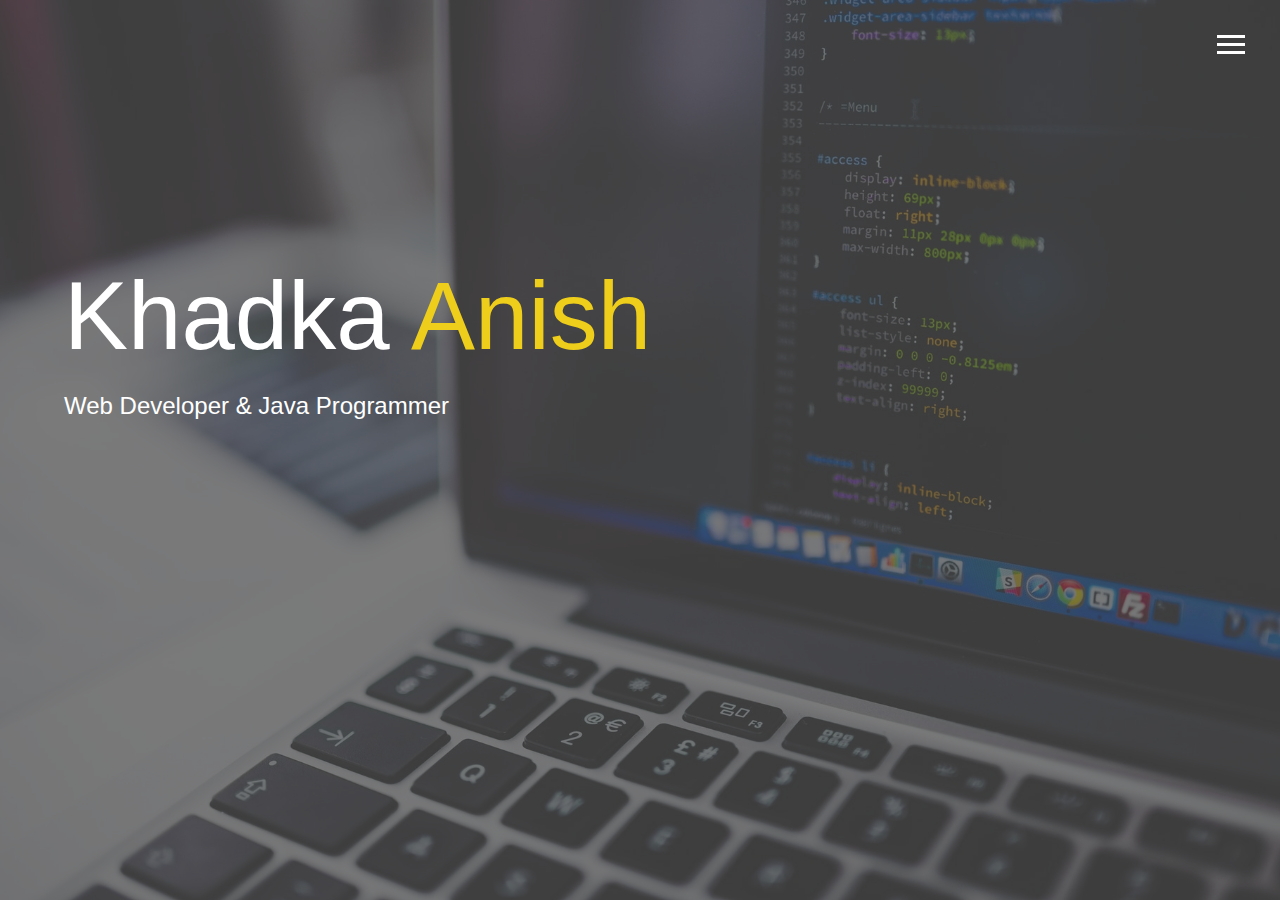
<file: index.html>
<!DOCTYPE html>
<html lang="en">
  <head>
    <meta charset="UTF-8" />
    <meta name="viewport" content="width=device-width, initial-scale=1.0" />
    <meta http-equiv="X-UA-Compatible" content="ie=edge" />
    <title>Your Name | Portfolio</title>
    <link rel="stylesheet" href="style.css" />
    <link
      rel="stylesheet"
      href="https://use.fontawesome.com/releases/v5.5.0/css/all.css"
      integrity="sha384-B4dIYHKNBt8Bc12p+WXckhzcICo0wtJAoU8YZTY5qE0Id1GSseTk6S+L3BlXeVIU"
      crossorigin="anonymous"
    />
  </head>
  <body id="bg-img">
    <div class="overlay"></div>
    <header>
      <div class="hamburger">
        <div class="hamburger-line"></div>
        <div class="hamburger-line"></div>
        <div class="hamburger-line"></div>
      </div>

      <nav class="menu">
        <div class="menu-branding"><div class="portrait"></div></div>
        <ul class="menu-nav">
          <li class="nav-item">
            <a href="index.html" class="nav-link">Home</a>
          </li>
          <li class="nav-item">
            <a href="about.html" class="nav-link">About Me</a>
          </li>
          <li class="nav-item">
            <a href="work.html" class="nav-link">Work</a>
          </li>
          <li class="nav-item">
            <a href="contact.html" class="nav-link">Contact</a>
          </li>
        </ul>
      </nav>
    </header>

    <main id="home">
      <h1 class="lg-heading">Khadka <span class="text-secondary">Anish</span></h1>
      <h2 class="small-heading">Web Developer & Java Programmer</h2>
      <div class="icons">
        <a href="#!"><i class="fab fa-twitter fa-2x"></i></a>
        <a href="https://www.facebook.com/anis.khadka.184" target="_blank"
          ><i class="fab fa-facebook fa-2x"></i
        ></a>
        <a
          href="https://gmail.com/in/lostanarchy00000/"
          target="_blank"
          ><i class="fab fa-linkedin fa-2x"></i
        ></a>
        <a href="https://github.com/KhadkaAnish" target="_blank"
          ><i class="fab fa-github fa-2x"></i
        ></a>
      </div>
    </main>
    <script src="app.js"></script>
  </body>
</html>
</file>
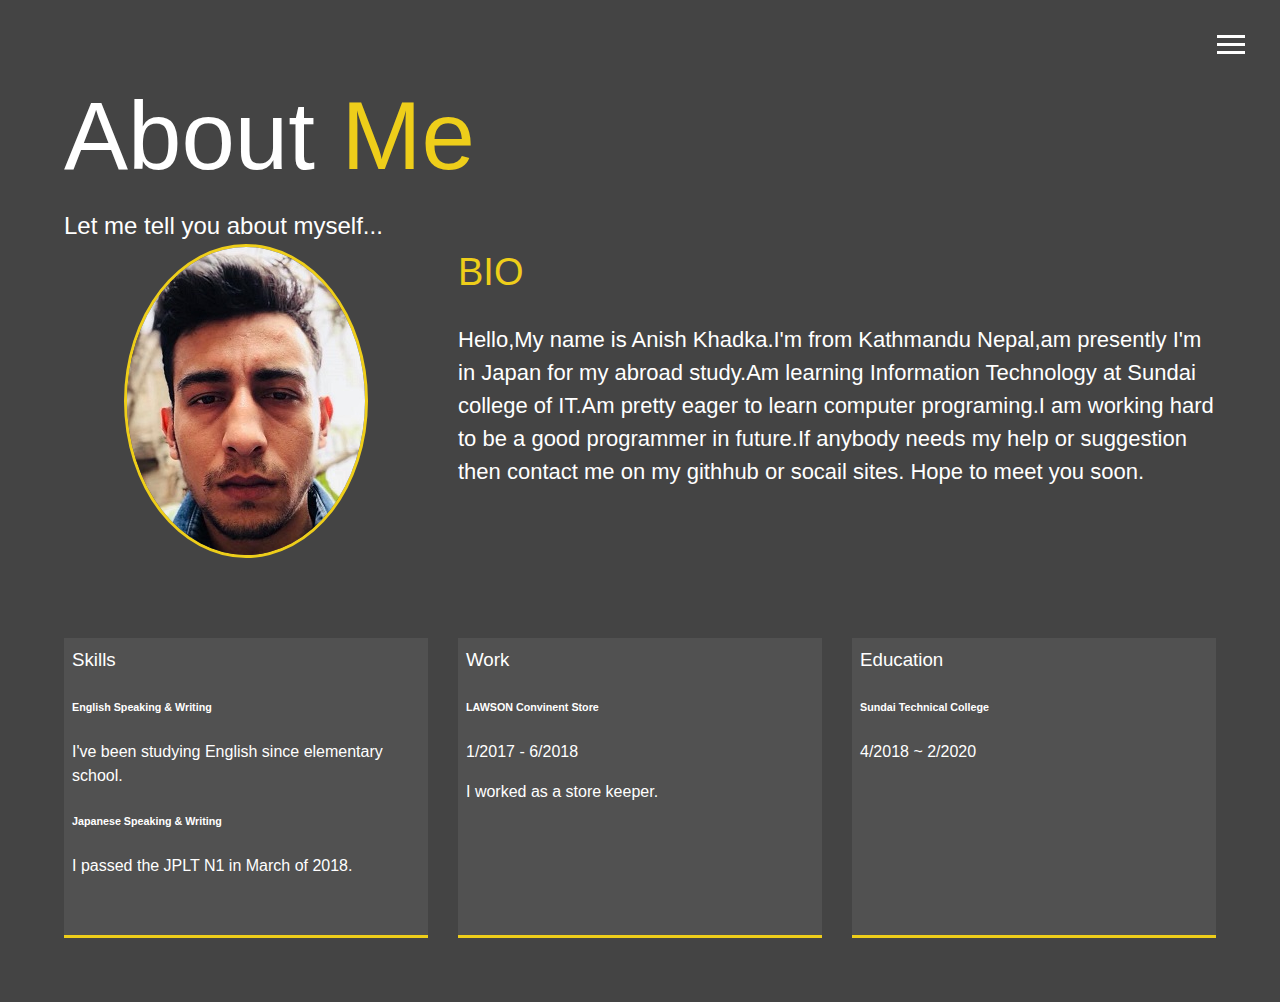
<file: about.html>
<!DOCTYPE html>
<html lang="en">
  <head>
    <meta charset="UTF-8" />
    <meta name="viewport" content="width=device-width, initial-scale=1.0" />
    <meta http-equiv="X-UA-Compatible" content="ie=edge" />
    <!-- change -->
    <title>About Me</title>
    <link rel="stylesheet" href="style.css" />
    <link
      rel="stylesheet"
      href="https://use.fontawesome.com/releases/v5.5.0/css/all.css"
      integrity="sha384-B4dIYHKNBt8Bc12p+WXckhzcICo0wtJAoU8YZTY5qE0Id1GSseTk6S+L3BlXeVIU"
      crossorigin="anonymous"
    />
  </head>
  <body>
    <div class="overlay"></div>
    <header>
      <div class="hamburger">
        <div class="hamburger-line"></div>
        <div class="hamburger-line"></div>
        <div class="hamburger-line"></div>
      </div>

      <nav class="menu">
        <div class="menu-branding"><div class="portrait"></div></div>
        <ul class="menu-nav">
          <li class="nav-item">
            <a href="index.html" class="nav-link">Home</a>
          </li>
          <li class="nav-item">
            <a href="about.html" class="nav-link">About Me</a>
          </li>
          <li class="nav-item">
            <a href="work.html" class="nav-link">Work</a>
          </li>
          <li class="nav-item">
            <a href="contact.html" class="nav-link">Contact</a>
          </li>
        </ul>
      </nav>
    </header>

    <main id="about">
      <h1 class="lg-heading">About <span class="text-secondary">Me</span></h1>
      <h2 class="small-heading">Let me tell you about myself...</h2>
      <div class="about-info">
        <img src="./portrait.jpg" alt="" class="bio-img" />
        <div class="bio">
          <h3 class="text-secondary bio-title">BIO</h3>
          <p>
           Hello,My name is Anish Khadka.I'm from Kathmandu Nepal,am presently I'm in Japan for my abroad study.Am learning
           Information Technology at Sundai college of IT.Am pretty eager to learn computer programing.I am working hard to be a good programmer in 
           future.If anybody needs my help or suggestion then contact me on my githhub or socail sites. Hope to meet you soon.  
          </p>
        </div>
        <div class="job job-1">
          <h3 class="me-info">Skills</h3>
          <h6>English Speaking & Writing</h6>
          <p>I've been studying English since elementary school.</p>
          <h6>Japanese Speaking & Writing</h6>
          <p>I passed the JPLT N1 in March of 2018.</p>
        </div>

        <div class="job job-3">
          <h3 class="me-info">Education</h3>
          <h6>Sundai Technical College</h6>
          <p>4/2018 ~ 2/2020</p>
        </div>

        <div class="job job-2">
          <h3 class="me-info">Work</h3>
          <h6>LAWSON Convinent Store </h6>
          <p>1/2017 - 6/2018</p>
          <p>I worked as a store keeper.</p>
        </div>
      </div>
    </main>
    <script src="app.js"></script>
  </body>
</html>
</file>
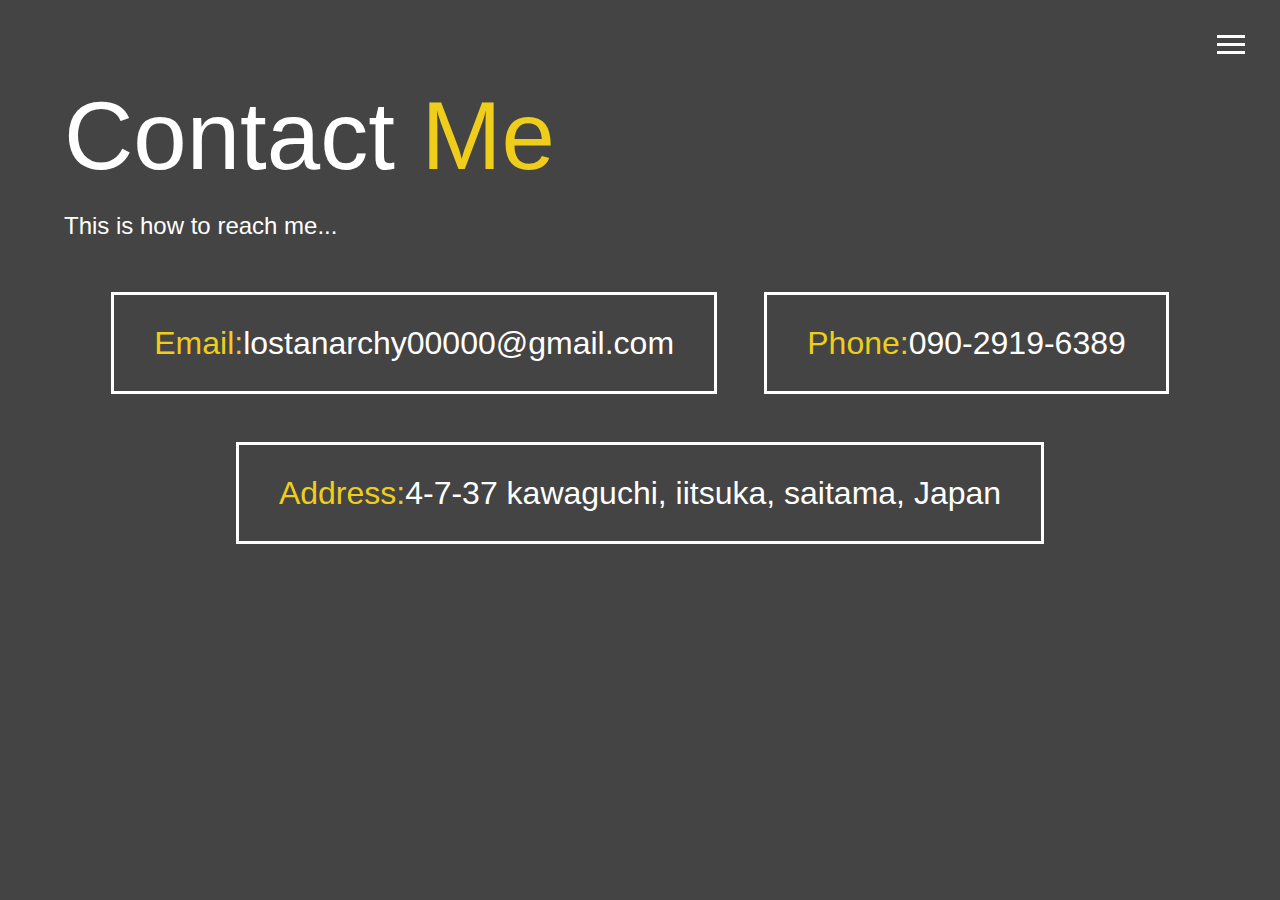
<file: contact.html>
<!DOCTYPE html>
<html lang="en">
  <head>
    <meta charset="UTF-8" />
    <meta name="viewport" content="width=device-width, initial-scale=1.0" />
    <meta http-equiv="X-UA-Compatible" content="ie=edge" />
    <!-- change -->
    <title>About Me</title>
    <link rel="stylesheet" href="style.css" />
    <link
      rel="stylesheet"
      href="https://use.fontawesome.com/releases/v5.5.0/css/all.css"
      integrity="sha384-B4dIYHKNBt8Bc12p+WXckhzcICo0wtJAoU8YZTY5qE0Id1GSseTk6S+L3BlXeVIU"
      crossorigin="anonymous"
    />
  </head>
  <body>
    <div class="overlay"></div>
    <header>
      <div class="hamburger">
        <div class="hamburger-line"></div>
        <div class="hamburger-line"></div>
        <div class="hamburger-line"></div>
      </div>

      <nav class="menu">
        <div class="menu-branding"><div class="portrait"></div></div>
        <ul class="menu-nav">
          <li class="nav-item">
            <a href="index.html" class="nav-link">Home</a>
          </li>
          <li class="nav-item">
            <a href="about.html" class="nav-link">About Me</a>
          </li>
          <li class="nav-item">
            <a href="work.html" class="nav-link">Work</a>
          </li>
          <li class="nav-item">
            <a href="contact.html" class="nav-link">Contact</a>
          </li>
        </ul>
      </nav>
    </header>

    <main id="about">
      <h1 class="lg-heading">Contact <span class="text-secondary">Me</span></h1>
      <h2 class="small-heading">This is how to reach me...</h2>
      <div class="boxes">
        <div>
          <span class="text-secondary">Email:</span>lostanarchy00000@gmail.com
        </div>

        <div><span class="text-secondary">Phone:</span>090-2919-6389</div>

        <div>
          <span class="text-secondary">Address:</span>4-7-37 kawaguchi, iitsuka,
          saitama, Japan
        </div>
      </div>
    </main>
    <script src="app.js"></script>
  </body>
</html>
</file>
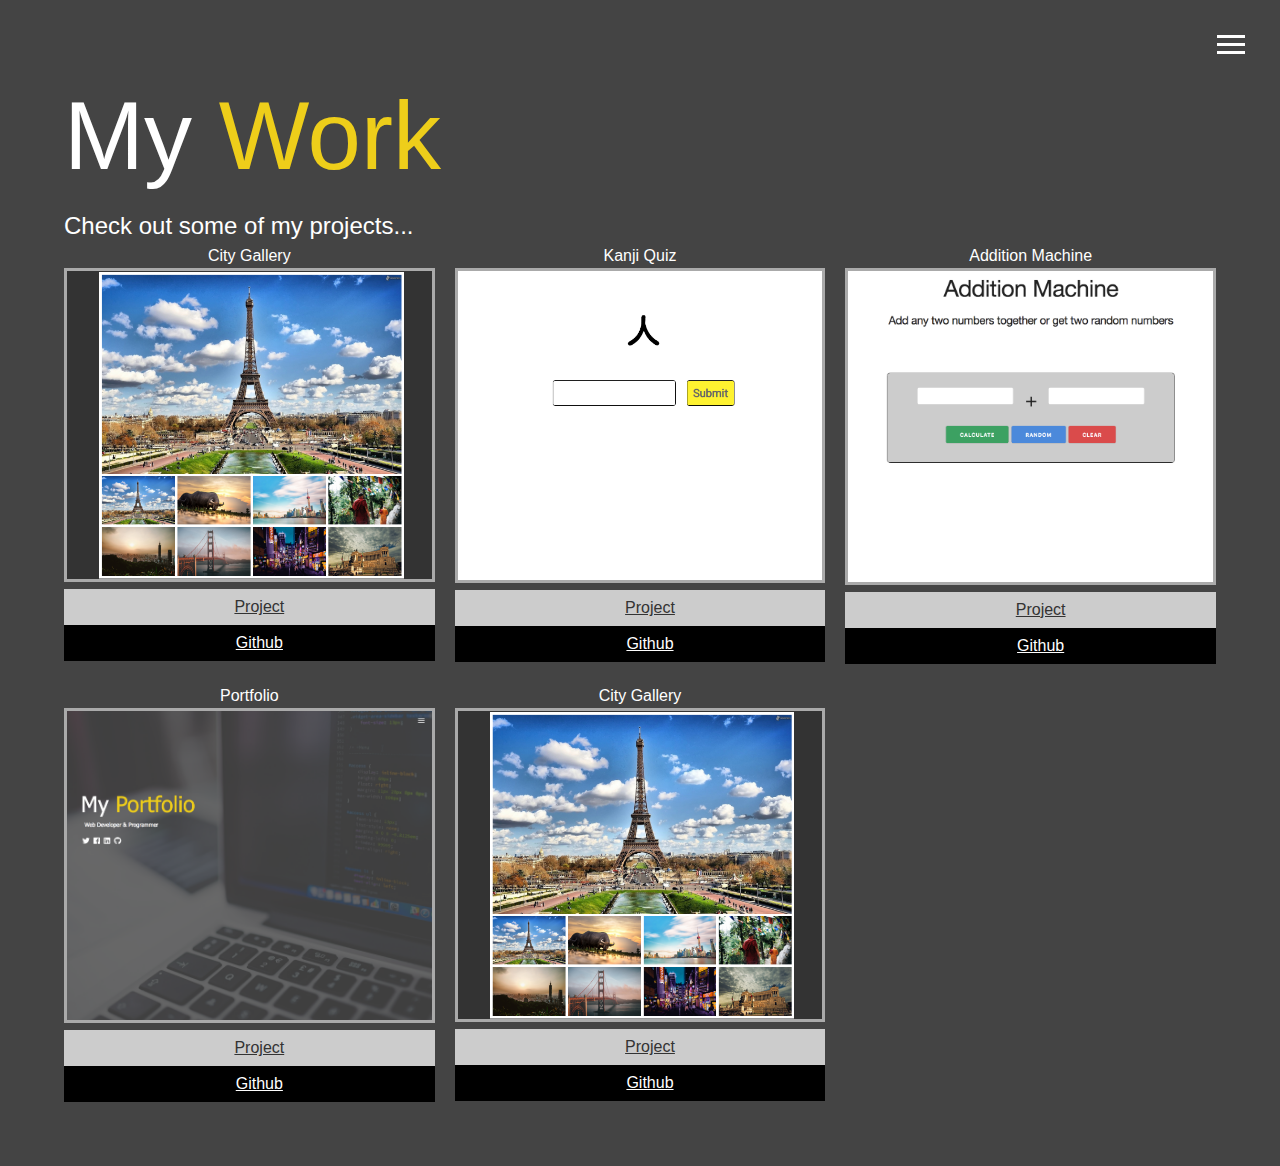
<file: work.html>
<!DOCTYPE html>
<html lang="en">
  <head>
    <meta charset="UTF-8" />
    <meta name="viewport" content="width=device-width, initial-scale=1.0" />
    <meta http-equiv="X-UA-Compatible" content="ie=edge" />
    <!-- change -->
    <title>About Me</title>
    <link rel="stylesheet" href="style.css" />
    <link
      rel="stylesheet"
      href="https://use.fontawesome.com/releases/v5.5.0/css/all.css"
      integrity="sha384-B4dIYHKNBt8Bc12p+WXckhzcICo0wtJAoU8YZTY5qE0Id1GSseTk6S+L3BlXeVIU"
      crossorigin="anonymous"
    />
  </head>
  <body>
    <div class="overlay"></div>
    <header>
      <div class="hamburger">
        <div class="hamburger-line"></div>
        <div class="hamburger-line"></div>
        <div class="hamburger-line"></div>
      </div>

      <nav class="menu">
        <div class="menu-branding"><div class="portrait"></div></div>
        <ul class="menu-nav">
          <li class="nav-item">
            <a href="index.html" class="nav-link">Home</a>
          </li>
          <li class="nav-item">
            <a href="about.html" class="nav-link">About Me</a>
          </li>
          <li class="nav-item">
            <a href="work.html" class="nav-link">Work</a>
          </li>
          <li class="nav-item">
            <a href="contact.html" class="nav-link">Contact</a>
          </li>
        </ul>
      </nav>
    </header>

    <main id="about">
      <h1 class="lg-heading">My <span class="text-secondary">Work</span></h1>
      <h2 class="small-heading">Check out some of my projects...</h2>
      <div class="projects">
        <div class="item">
          <div class="project-title">City Gallery</div>
          <a href="#"><img src="Project1.png" alt=""/></a>
          <a href="#" class="work-btn btn-light"
            ><i class="fas fa-eye"></i>Project</a
          >
          <a href="#" class="work-btn btn-dark"
            ><i class="fab fa-github"></i>Github</a
          >
        </div>

        <div class="item">
          <div class="project-title">Kanji Quiz</div>
          <a href="#"><img src="Project2.png" alt=""/></a>
          <a href="#" class="work-btn btn-light"
            ><i class="fas fa-eye"></i>Project</a
          >
          <a href="#" class="work-btn btn-dark"
            ><i class="fab fa-github"></i>Github</a
          >
        </div>

        <div class="item">
          <div class="project-title">Addition Machine</div>
          <a href="#"><img src="Project3.png" alt=""/></a>
          <a href="#" class="work-btn btn-light"
            ><i class="fas fa-eye"></i>Project</a
          >
          <a href="#" class="work-btn btn-dark"
            ><i class="fab fa-github"></i>Github</a
          >
        </div>

        <div class="item">
          <div class="project-title">Portfolio</div>
          <a href="#"><img src="Project4.png" alt=""/></a>
          <a href="#" class="work-btn btn-light"
            ><i class="fas fa-eye"></i>Project</a
          >
          <a href="#" class="work-btn btn-dark"
            ><i class="fab fa-github"></i>Github</a
          >
        </div>

        <div class="item">
          <div class="project-title">City Gallery</div>
          <a href="#"><img src="Project1.png" alt=""/></a>
          <a href="#" class="work-btn btn-light"
            ><i class="fas fa-eye"></i>Project</a
          >
          <a href="#" class="work-btn btn-dark"
            ><i class="fab fa-github"></i>Github</a
          >
        </div>
      </div>
    </main>
    <script src="app.js"></script>
  </body>
</html>
</file>
<file: style.css>
* {
  box-sizing: border-box;
}
body {
  background-color: #444;
  color: white;
  height: 100%;
  margin: 0;
  font-family: "Segoe UI", Tahoma, Geneva, Verdana, sans-serif;
  line-height: 1.5;
}
h1,
h2,
h3 {
  margin: 0;
  font-weight: 400;
}
h1.lg-heading {
  font-size: 6rem;
}

h2.sm-heading {
  margin-bottom: 2rem;
  padding: 0.2rem 1rem;
}
a {
  color: white;
}
header {
  position: fixed;
  z-index: 2;
  width: 100%;
}
.text-secondary {
  color: #eece1a;
}
main {
  padding: 4rem;
  height: 100%;
}
main.icons {
  margin-top: 1rem;
}
main.icons a {
  padding: 0.4rem;
}
main.icons a:hover {
  color: #eece1a;
  transition: all 0.7s ease-out;
}
main#home {
  overflow: hidden;
}
main#home h1 {
  margin-top: 20vh;
}
#bg-img {
  background-image: url(background.jpg);
  background-attachment: fixed;
  background-size: cover;
}
.overlay {
  position: absolute;
  background: rgba(68, 68, 68, 0.7);
  top: 0;
  right: 0;
  width: 100%;
  height: 100%;
  z-index: -1;
}
/* HAMBURGER */
.hamburger-line {
  width: 28px;
  height: 3px;
  background: #fff;
  margin-bottom: 5px;
}
.hamburger {
  position: absolute;
  top: 35px;
  right: 35px;
  cursor: pointer;
  transition: all 0.6s ease-out;
  z-index: 4;
}
.close {
  transform: rotate(180deg);
}
.menu {
  visibility: hidden;
  width: 100%;
  top: 0;
  position: fixed;
}
.show {
  visibility: visible;
}
.menu-branding,
.menu-nav {
  display: flex;
  flex-flow: column wrap;
  width: 50%;
  justify-content: center;
  align-items: center;
  height: 100vh;
  float: left;
  overflow: hidden;
}
.menu-nav {
  margin: 0;
  padding: 0;
  background: #333;
  list-style: none;
}
.menu .nav-link {
  display: inline-block;
  position: relative;
  font-size: 30px;
  text-transform: uppercase;
  padding: 16px;
  text-decoration: none;
  font-weight: 400;
}
.nav-link:hover {
  color: #eece1a;
}

.menu-branding {
  background: #777;
}

.portrait {
  width: 280px;
  height: 310px;
  background: url("./portrait.jpg");
  border-radius: 50%;
  border: 3px solid #eece1a;
}
/* ABOUT PAGE */
.about-info {
  display: grid;
  grid-gap: 30px;
  grid-template-areas:
    "bioimage bio bio"
    "job1 job2 job3";
  grid-template-columns: repeat(3, 1fr);
}
#about {
  max-width: 1440px;
  margin: auto;
}
.bio-title {
  font-size: 38px;
}
.bio-img {
  grid-area: bioimage;
  margin: auto;
  border-radius: 50%;
  border: 3px solid #eece1a;
}
.bio {
  grid-area: bio;
  font-size: 22px;
}
.job {
  margin-top: 50px;
  background: #515151;
  padding: 0.5rem;
  border-bottom: 3px solid #eece1a;
  min-height: 300px;
}

.job-1 {
  grid-area: job1;
}
.job-2 {
  grid-area: job2;
}
.job-3 {
  grid-area: job3;
}
.me-info{
  color: #fff;
}
/* CONTACT PAGE */
.boxes {
  display: flex;
  justify-content: space-evenly;
  flex-wrap: wrap;
  margin-top: 3rem;
  align-items: center;
}
.boxes div {
  font-size: 2rem;
  border: 3px solid #fff;
  margin-bottom: 3rem;
  padding: 1.5rem 2.5rem;
  transition: all 0.5s ease-out;
}
.boxes div:hover {
  padding: 0.5rem 1.5rem;
  background: #eece1a;
  color: #000;
}
.boxes div:hover span {
  color: #000;
}
/*Work*/
.projects{
  display: grid;
  grid-template-columns: 1fr 1fr 1fr;
  width: 100%;
  grid-gap:20px;
}
.projects img{
  width:100%;
  border: 3px solid #aaa;
}
.item a{
  margin-left: 0 10px;
  display: block;
}
.item i{
  margin: 0 10px;
}
.item{
  text-align: center;
}
.work-btn{
  padding: 6px 8px;
}
.work-btn:hover{
  background: #eece1a;
  color: #000;
}
.btn-dark{
  background: #000;
}
.btn-light{
  background: #ccc;
  color: #333;
}
.img-link:hover.project-description{
  visibility:visible;
}
.projects-title{
  text-align: center;
}
@media(max-width:500px){
  main{
    align-items:center;
    text-align: center;
  }
.lg-heading{
  font-size: 4rem;
  line-height: 1;
  margin-bottom: 1rem;
}
main#home h1{
  margin-top: 10vh;
}
.menu-nav,
.menu-branding{
  float:none;
  width: 100%;
}
.menu-branding{
  height:35vh;
}
.menu-nav{
  height:65vh;
}
/*ABOUT ME PAGE*/
.about-info{
  grid-template-areas:
  "bioimage"
  "bio"
  "job1"
  "job2"
  "job3";
  grid-template-columns:1fr;
}
/*WORK PAGE*/
.projects{
  grid-template-columns: 1fr;
}

.projects-title{
  font-size:  16px;
}

/*CONTACT PAGE*/
.boxes div{
  font-size: 1rem;
}
.lg-heading{
  font-size: 4rem;

}
}
</file>
